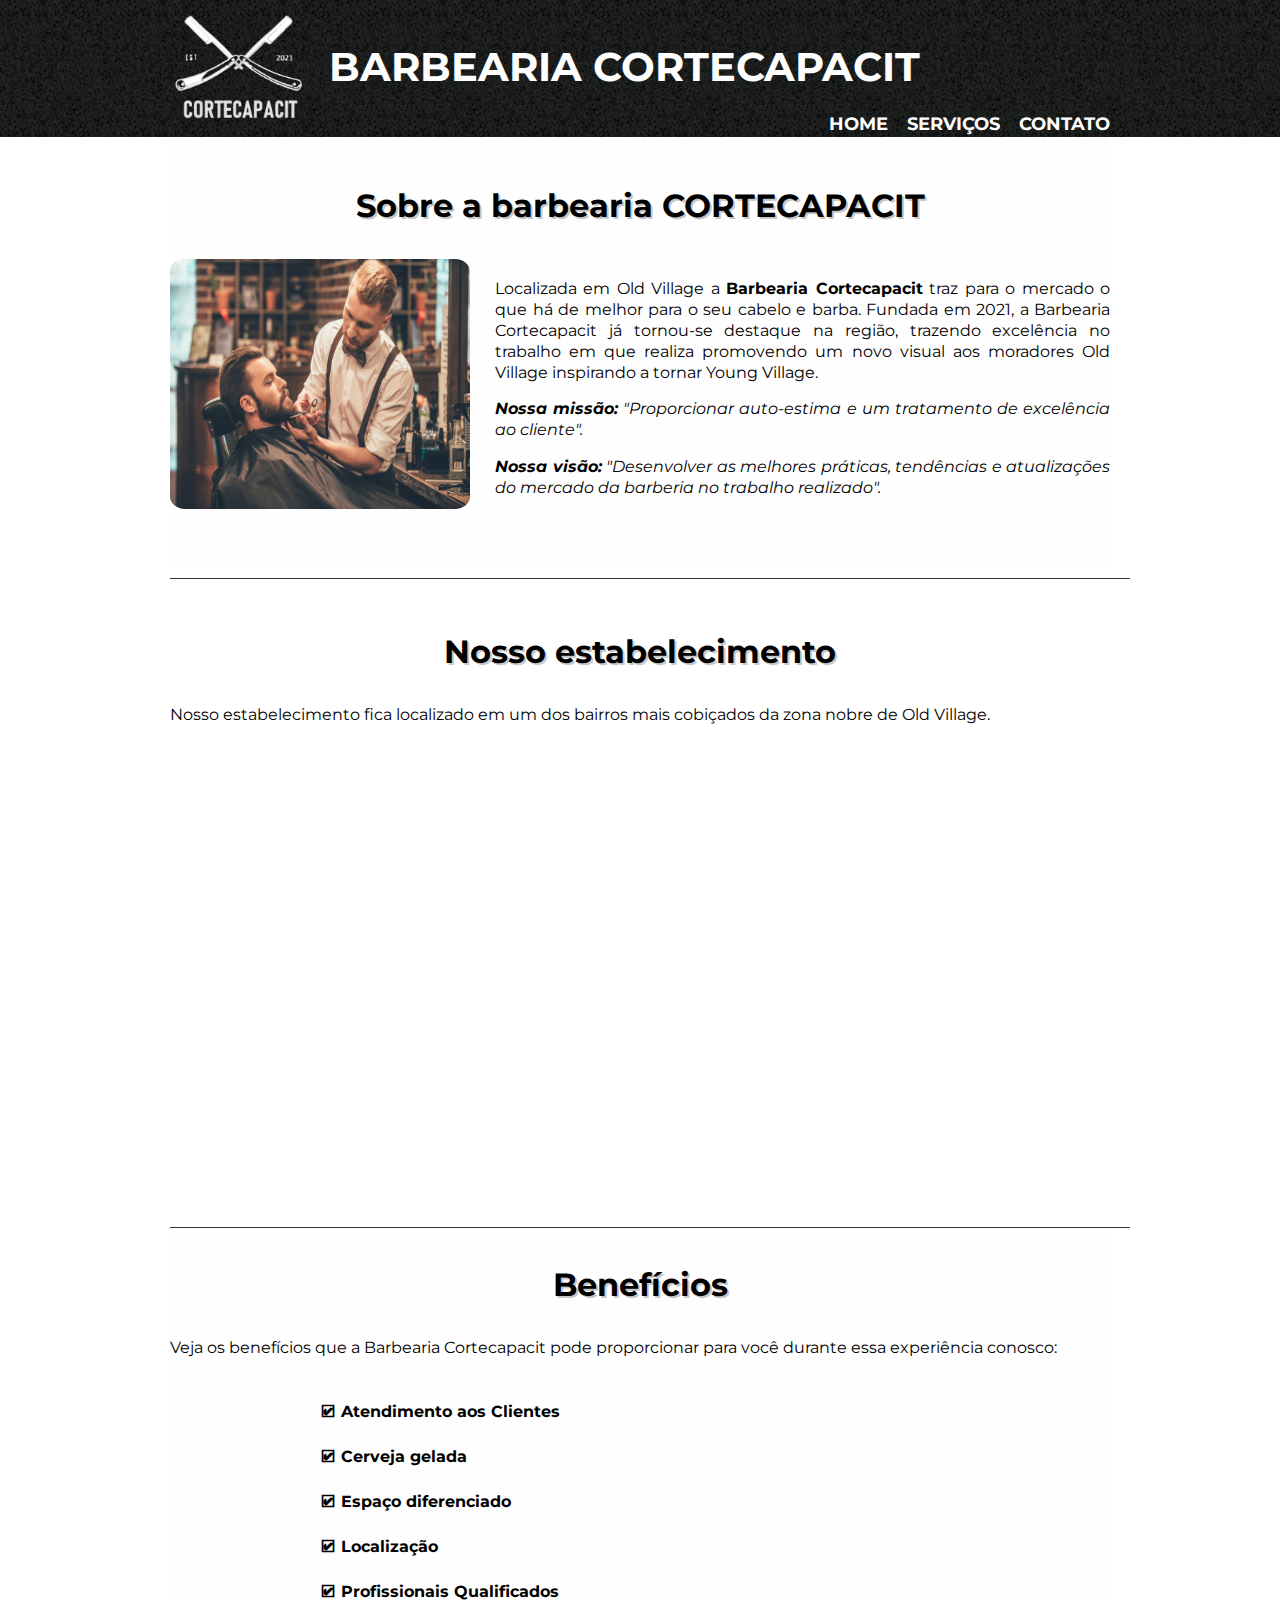
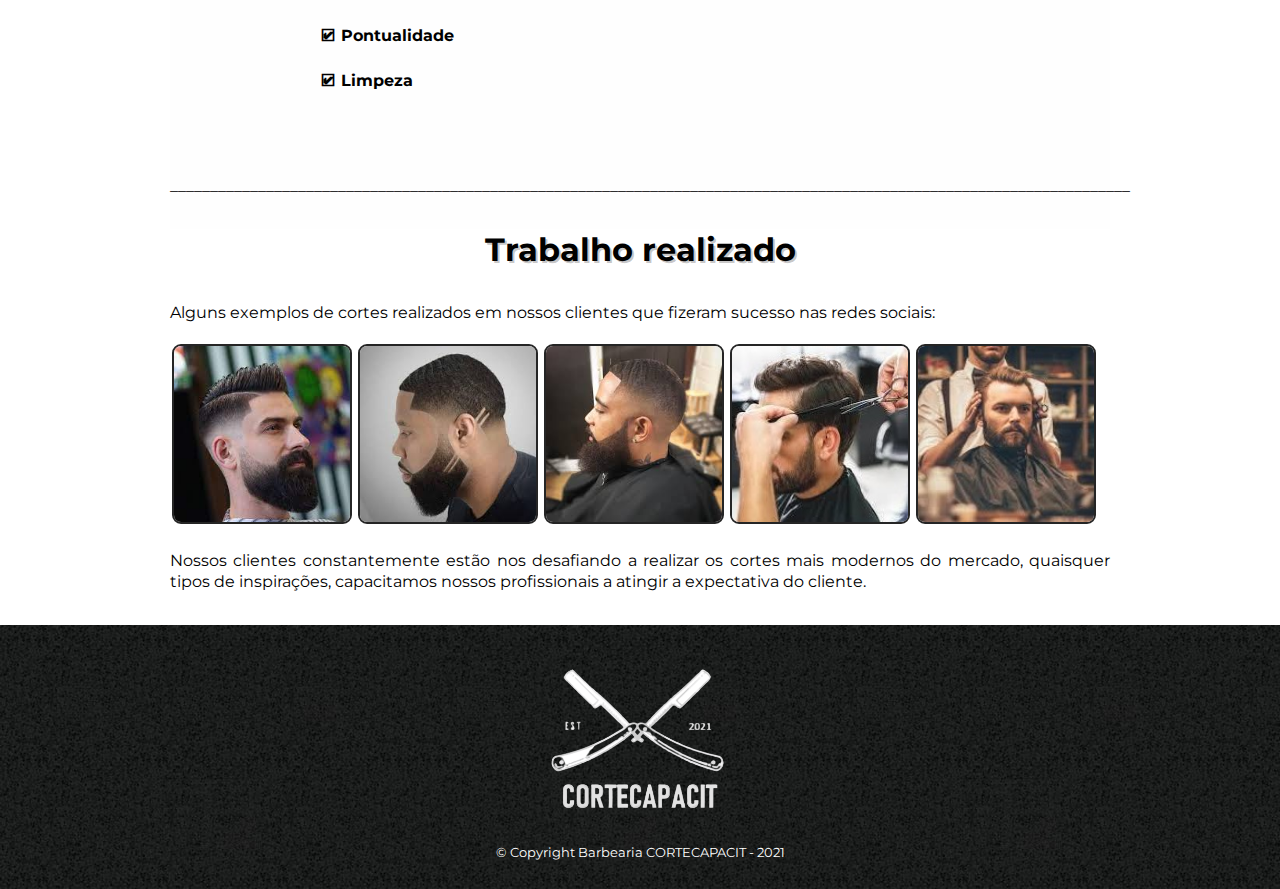
<file: Cortecapacit - Barbearia/index.html>
<!DOCTYPE html>
<html lang="pt-br">
	<head>
		<meta charset="UTF-8">
		<meta name="viewport" content="width=device-width">
		<title>Barbearia CORTECAPACIT</title>
		<link rel="stylesheet" href="reset.css">
		<link rel="stylesheet" href="style.css">
		<link href="https://fonts.googleapis.com/css?family=Montserrat&display=swap" rel="stylesheet">
	</head>

	<body>
		<header>
			<div class="caixa">
				<h1><img id="ajustar-logo" src="imagens/logos/logo-branc-atual.PNG" alt="Logo"></h1>

				<p>Barbearia Cortecapacit</p>

				<nav>
					<ul>
						<li><a href="index.html">Home</a></li>
						<li><a href="produtos.html">Serviços</a></li>
						<li><a href="contato.html">Contato</a></li>
					</ul>
				</nav>
			</div>
		</header>
		
		<main>
			<section class="principal">
				<h2 class="titulo-principal">Sobre a barbearia CORTECAPACIT</h2>

				<img class="utensilios" src="imagens/produtos/utensilios.jpg" alt="Utensilios de um Barbeiro">
		
			</br>

				<p>Localizada em Old Village a <strong>Barbearia Cortecapacit</strong> traz para o mercado o que há de melhor para o seu cabelo e barba. Fundada em 2021, a Barbearia Cortecapacit já tornou-se destaque na região, trazendo excelência no trabalho em que realiza promovendo um novo visual aos moradores Old Village inspirando a tornar Young Village.</p>

				<p id="missao"><em><strong> Nossa missão:</strong> "Proporcionar auto-estima e um tratamento de excelência ao cliente".</em></p>

				<p id="missao"><em><strong> Nossa visão:</strong> "Desenvolver as melhores práticas, tendências e atualizações do mercado da barberia no trabalho realizado".</em></p>

			</section>

			<p>________________________________________________________________________________________________________________________</p>

			<section class="mapa">
				<h3 class="titulo-principal">Nosso estabelecimento</h3>
				<p>Nosso estabelecimento fica localizado em um dos bairros mais cobiçados da zona nobre de Old Village.</p>
			
				<iframe src="https://www.google.com/maps/embed?pb=!1m18!1m12!1m3!1d3740.7678952762244!2d-40.321361085712184!3d-20.351205056798968!2m3!1f0!2f0!3f0!3m2!1i1024!2i768!4f13.1!3m3!1m2!1s0xb83de2fa60d6ad%3A0x9d32a24c5e39f034!2sAutoglass!5e0!3m2!1spt-BR!2sbr!4v1623932525756!5m2!1spt-BR!2sbr" width="100%" height="400" style="border:0;" allowfullscreen="" loading="lazy"></iframe>
			
			</section>

			<p>________________________________________________________________________________________________________________________</p>

			<section class="beneficios">
				<h3 class="titulo-principal">Benefícios</h3>
				<p>Veja os benefícios que a <strong>Barbearia Cortecapacit</strong> pode proporcionar para você durante essa experiência conosco:</p>

				</br></br>

				<div class="conteudo-beneficios">

					<ul class="lista-beneficios">
						<li class="itens">Atendimento aos Clientes</li>
					</br>
						<li class="itens">Cerveja gelada</li>
					</br>
						<li class="itens">Espaço diferenciado</li>
					</br>
						<li class="itens">Localização</li>
					</br>
						<li class="itens">Profissionais Qualificados</li>
					</br>
						<li class="itens">Pontualidade</li>
					</br>
						<li class="itens">Limpeza</li>
					</ul><div class="slide_beneficios"></div>

				</div>

				</br></br></br></br>

				<p>________________________________________________________________________________________________________________________</p>
				
			</section>

			<h3 class="titulo-principal">Trabalho realizado</h3>
				<p>Alguns exemplos de cortes realizados em nossos clientes que fizeram sucesso nas redes sociais:</p>

			</br>

			<div id="apresentacao">
				<img class="cortes" src="imagens/cortes/corte-01.jpg" />
				<img class="cortes" src="imagens/cortes/corte-02.jpg" />
				<img class="cortes" src="imagens/cortes/corte-03.jpg" />
				<img class="cortes" src="imagens/cortes/corte-04.jpg" />
				<img class="cortes" src="imagens/cortes/corte-05.jpg" />
			</div>

			</br>

			<p>Nossos clientes constantemente estão nos desafiando a realizar os cortes mais modernos do mercado, quaisquer tipos de inspirações, capacitamos nossos profissionais a atingir a expectativa do cliente.</p>

		</main>

		</br></br>

		<footer>
			<img  id="ajustar-logo" src="imagens/logos/logo-branc-atual.PNG" alt="Logo da Barbearia Alura">
			<p class="copyright">&copy; Copyright Barbearia CORTECAPACIT - 2021</p>
        </footer>
	</body>
</html>
</file>
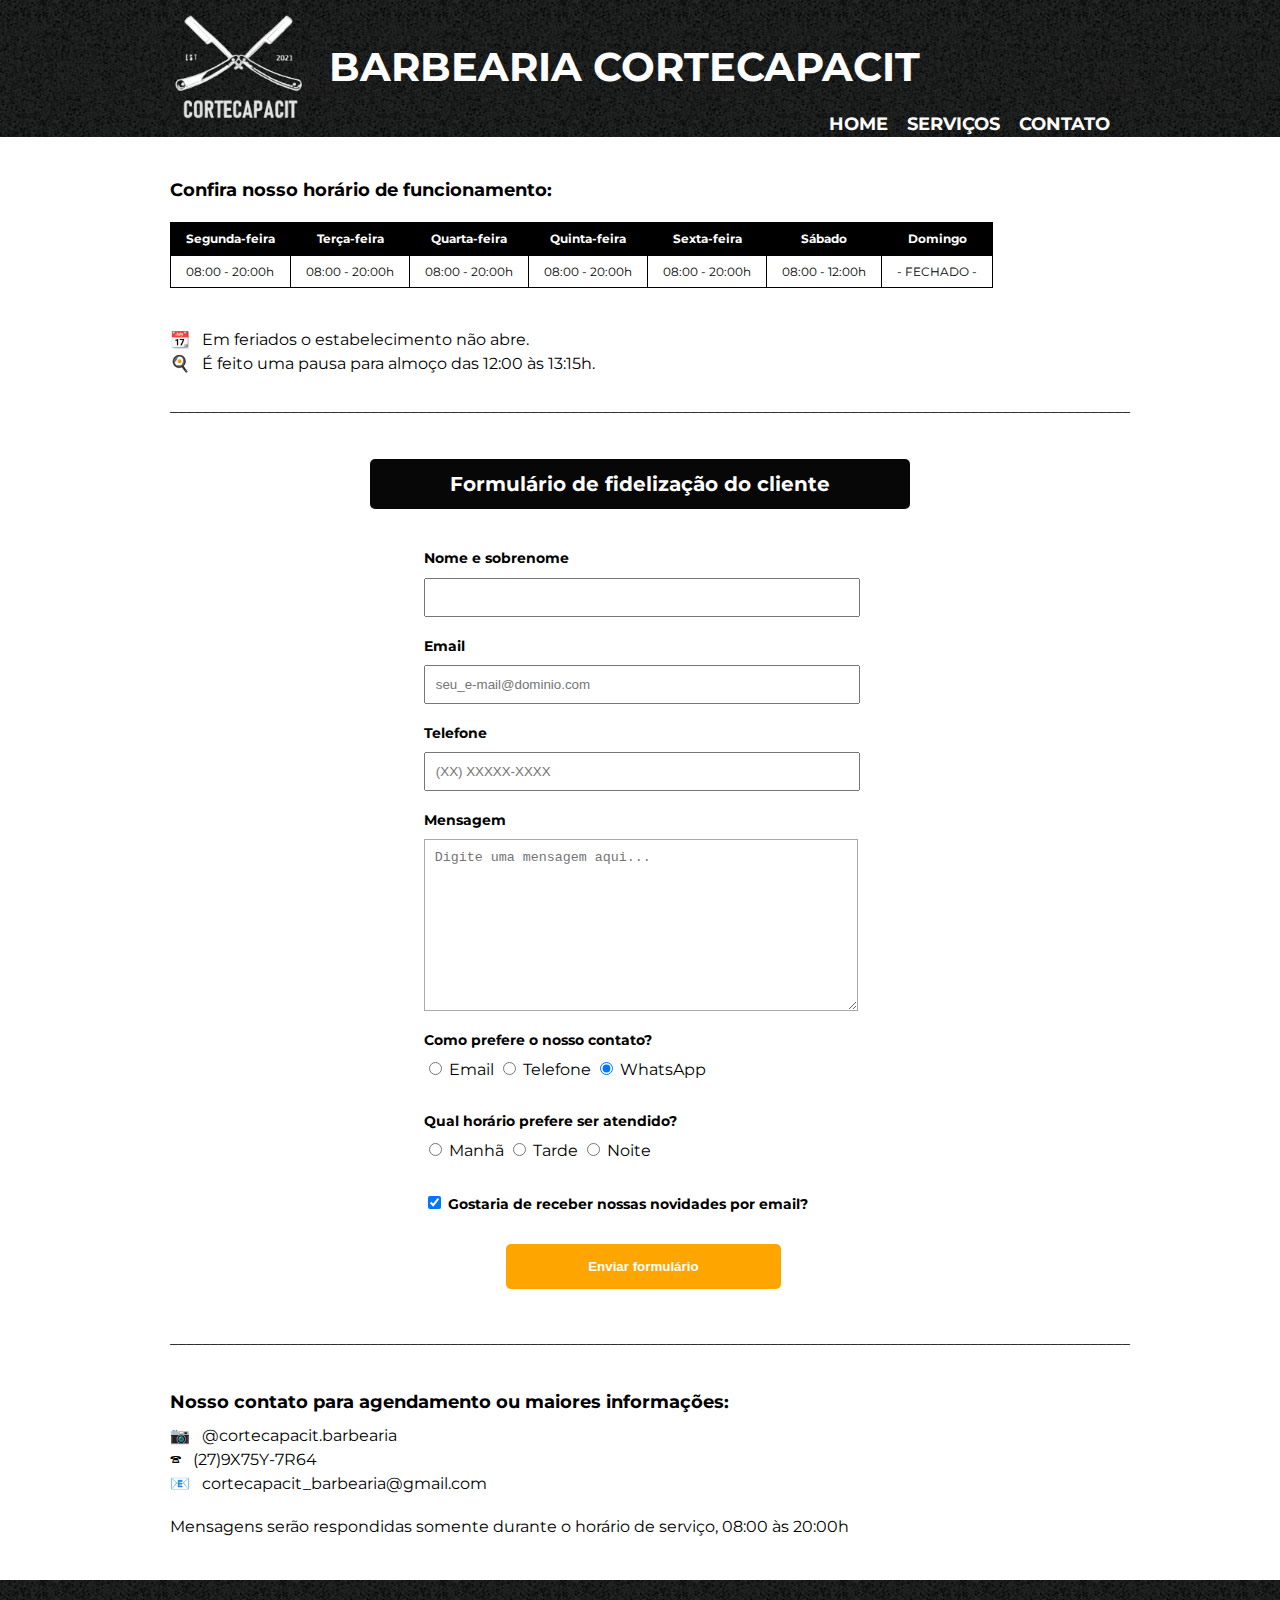
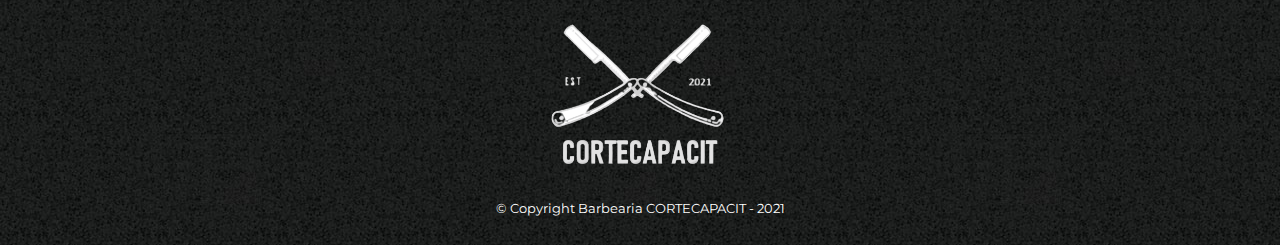
<file: Cortecapacit - Barbearia/contato.html>
<!DOCTYPE html>
<html lang="pt-br">
	<head>
		<meta charset="UTF-8">
		<meta name="viewport" content="width=device-width">
		<title>Barbearia CORTECAPACIT</title>
		<link rel="stylesheet" href="reset.css">
		<link rel="stylesheet" href="style.css">
		<link href="https://fonts.googleapis.com/css?family=Montserrat&display=swap" rel="stylesheet">
	</head>

	<body>
		<header>
			<div class="caixa">
				<h1><img id="ajustar-logo" src="imagens/logos/logo-branc-atual.PNG" alt="Logo"></h1>

				<p>Barbearia Cortecapacit</p>

				<nav>
					<ul>
						<li><a href="index.html">Home</a></li>
						<li><a href="produtos.html">Serviços</a></li>
						<li><a href="contato.html">Contato</a></li>
					</ul>
				</nav>
			</div>
        </header>
        
		<main>

			</br></br>

			<p id="titulo-form-2">Confira nosso horário de funcionamento:</p>

			<table>
				<tr>
					<td id="titulo-tabela">Segunda-feira</td>
					<td id="titulo-tabela">Terça-feira</td>
					<td id="titulo-tabela">Quarta-feira</td>
					<td id="titulo-tabela">Quinta-feira</td>
					<td id="titulo-tabela">Sexta-feira</td>
					<td id="titulo-tabela">Sábado</td>
					<td id="titulo-tabela">Domingo</td>
				</tr>
				<tr>
					<td id="dados-tabela">08:00 - 20:00h</td>
					<td id="dados-tabela">08:00 - 20:00h</td>
					<td id="dados-tabela">08:00 - 20:00h</td>
					<td id="dados-tabela">08:00 - 20:00h</td>
					<td id="dados-tabela">08:00 - 20:00h</td>
					<td id="dados-tabela">08:00 - 12:00h</td>
					<td id="dados-tabela">- FECHADO -</td>
				</tr>
			</table>

			<p class="folgas">&nbsp&nbspEm feriados o estabelecimento não abre.</p>
			<p class="horario-almoco">&nbsp&nbspÉ feito uma pausa para almoço das 12:00 às 13:15h.</p>
			
			</br>

			<p>________________________________________________________________________________________________________________________</p>

			</br></br>

			<p id="titulo-form-3">Formulário de fidelização do cliente</p>

			<form>

				<label id="titulo-form" for="nomesobrenome">Nome e sobrenome</label>
				<input type="text" id="nomesobrenome" class="input-padrao" required>

				<label id="titulo-form" for="email">Email</label>
				<input type="email" id="email" class="input-padrao" required placeholder="seu_e-mail@dominio.com">

				<label id="titulo-form" for="telefone">Telefone</label>
				<input type="tel" id="telefone" class="input-padrao" required placeholder="(XX) XXXXX-XXXX">

				<label id="titulo-form" for="mensagem">Mensagem</label>
				<textarea cols="70" rows="10" id="mensagem" class="input-padrao" required placeholder="Digite uma mensagem aqui..."></textarea>

				<fieldset>
					<legend id="titulo-form">Como prefere o nosso contato?</legend>
					<label for="radio-email"><input type="radio" name="contato" value="email" id="radio-email"> Email</label>
					
					<label for="radio-telefone"><input type="radio" name="contato" value="telefone" id="radio-telefone"> Telefone</label>
					
					<label for="radio-whatsapp"><input type="radio" name="contato" value="whatsapp" id="radio-whatsapp" checked> WhatsApp</label>
				</fieldset>

			</br>

				<fieldset>
					<legend id="titulo-form">Qual horário prefere ser atendido?</legend>
					<label for="radio-manha"><input type="radio" name="horario" value="manha" id="radio-manha"> Manhã</label>
					<label for="radio-tarde"><input type="radio" name="horario" value="tarde" id="radio-tarde"> Tarde</label>
					<label for="radio-noite"><input type="radio" name="horario" value="noite" id="radio-noite"> Noite</label>
                </fieldset>
                
            </br>

				<label id="titulo-form" class="checkbox"><input type="checkbox" checked> Gostaria de receber nossas novidades por email?</label>

			</br>

				<input type="submit" value="Enviar formulário" class="enviar">
			</form>

			<p>________________________________________________________________________________________________________________________</p>

			</br></br>

			<p id="titulo-form-2">Nosso contato para agendamento ou maiores informações:</p>

			<p class="instagram">&nbsp&nbsp@cortecapacit.barbearia</p>
			<p class="telefone">&nbsp&nbsp(27)9X75Y-7R64</p>
			<p class="e-mail">&nbsp&nbspcortecapacit_barbearia@gmail.com</p>
			</br>
			<p>Mensagens serão respondidas somente durante o horário de serviço, 08:00 às 20:00h</p>

			</br></br>

		</main>

		<footer>
			<img  id="ajustar-logo"  src="imagens/logos/logo-branc-atual.PNG">
			<p class="copyright">&copy; Copyright Barbearia CORTECAPACIT - 2021</p>
		</footer>
	</body>
</html>
</file>
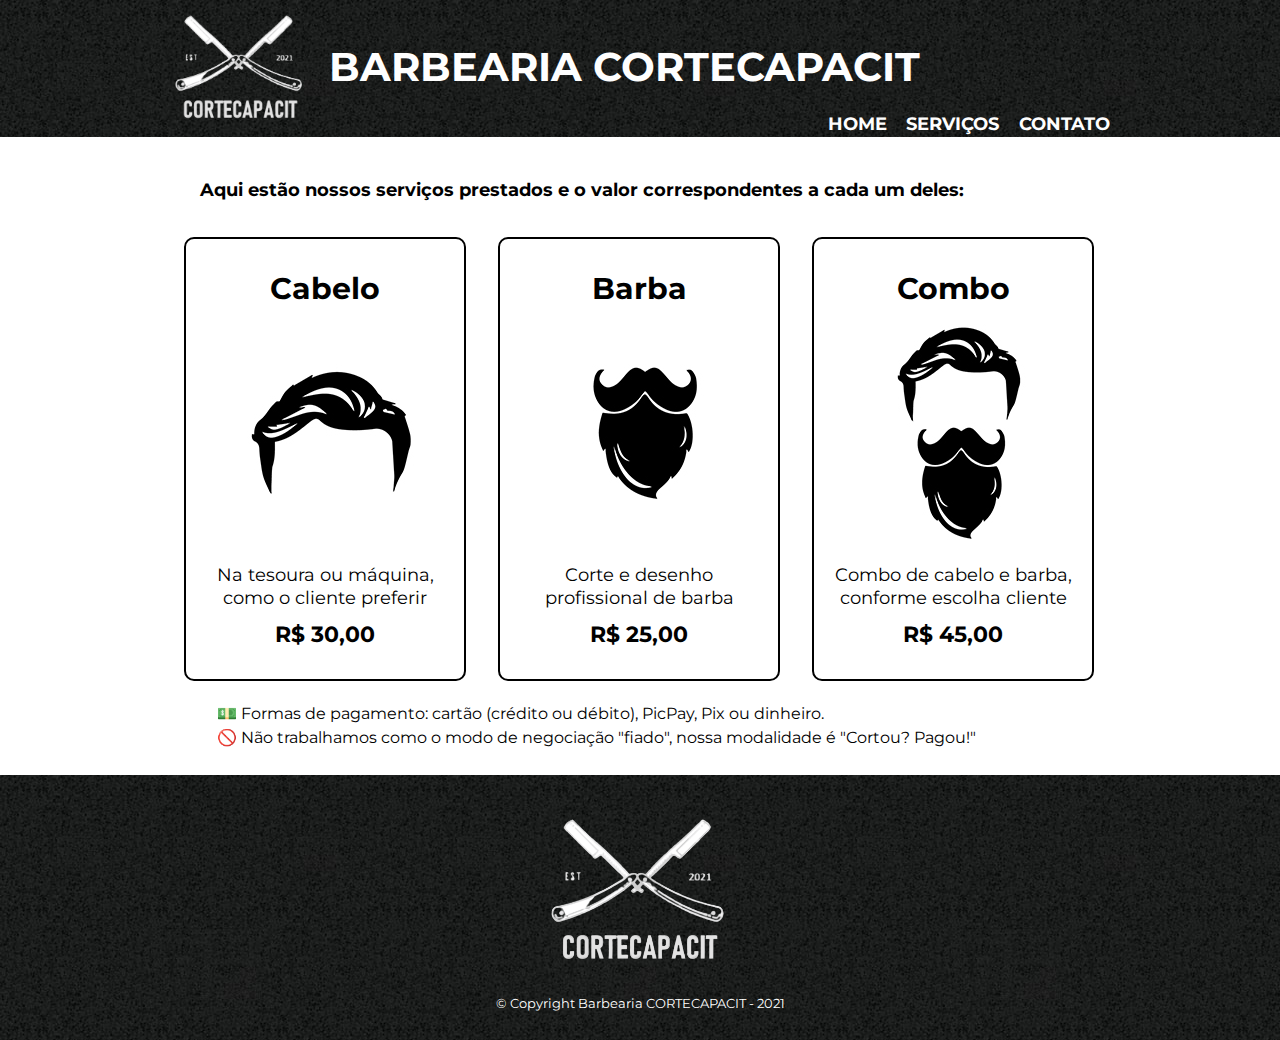
<file: Cortecapacit - Barbearia/produtos.html>
<!DOCTYPE html>
<html lang="pt-br">
	<head>
		<meta charset="UTF-8">
		<meta name="viewport" content="width=device-width">
		<title>Barbearia CORTECAPACIT</title>
		<link rel="stylesheet" href="reset.css">
		<link rel="stylesheet" href="style.css">
		<link href="https://fonts.googleapis.com/css?family=Montserrat&display=swap" rel="stylesheet">
        <link href="https://fonts.googleapis.com/icon?family=Material+Icons"rel="stylesheet">


	</head>

	<body>
		<header>
			<div class="caixa">
				<h1><img id="ajustar-logo" src="imagens/logos/logo-branc-atual.PNG" alt="Logo"></h1>

				<p>Barbearia Cortecapacit</p>

				<nav>
					<ul>
						<li><a href="index.html">Home</a></li>
						<li><a href="produtos.html">Serviços	</a></li>
						<li><a href="contato.html">Contato</a></li>
					</ul>
				</nav>
			</div>
		</header>

		<main>

			</br></br>	

			<p id="titulo-form-2">&nbsp&nbsp&nbsp&nbsp&nbsp&nbspAqui estão nossos serviços prestados e o valor correspondentes a cada um deles:</p>

			<ul class="produtos">
				<li>
					<h2>Cabelo</h2>
					<img src="imagens/produtos/cabelo.jpg">
					<p class="produto-descricao">Na tesoura ou máquina, como o cliente preferir</p>
					<p class="produto-preco">R$ 30,00</p>
				</li>
				<li>
					<h2>Barba</h2>
					<img src="imagens/produtos/barba.jpg">
					<p class="produto-descricao">Corte e desenho profissional de barba</p>
					<p class="produto-preco">R$ 25,00</p>
				</li>
				<li>
					<h2>Combo</h2>
					<img src="imagens/produtos/cabelo+barba.jpg">
					<p class="produto-descricao">Combo de cabelo e barba, conforme escolha cliente</p>
					<p class="produto-preco">R$ 45,00</p>
				</li>
				
			</br></br>

			<p class="pagamento-produto">Formas de pagamento: cartão (crédito ou débito), PicPay, Pix ou dinheiro.</p>
			<p class="pagamento-fiado">Não trabalhamos como o modo de negociação "fiado", nossa modalidade é "Cortou? Pagou!"</p>

			</ul>
		</main>

		<footer>
			<img class="forma-pagamento" id="ajustar-logo"  src="imagens/logos/logo-branc-atual.PNG">
			<p class="copyright">&copy; Copyright Barbearia CORTECAPACIT - 2021</p>
		</footer>
	</body>
</html>
</file>
<file: Cortecapacit - Barbearia/style.css>
body {
    font-family: 'Montserrat', sans-serif;
}

header {
	background: #080808;
	padding: 5px 0;
	background: url("imagens/logos/bg.jpg");
}

.caixa p{
	color: #FEFEFE;
	font-family: 'Montserrat', sans-serif;
	text-transform: uppercase;
	font-weight: bold;
	font-size: 40px;
	position: absolute;
    top: 42px;
    right: 190px;
}

.caixa {
	position: relative;
	width: 940px;
	margin: 0 auto;
}

nav {
	position: absolute;
	top: 110px;
	right: 0;
	font-style: Segoe UI;
}

nav li {
	display: inline;
	margin: 0 0 0 15px;
}

nav a {
	text-transform: uppercase;
	color: #FEFEFE;
	font-weight: bold;
	font-size: 18px;
	text-decoration: none;
}

nav a:hover {
	color: #C78C19;
	text-decoration: underline;
}

.produtos {
	width: 940px;
	margin: 0 auto;
	padding: 25px 0;
}

.produtos li {
	display: inline-block;
	text-align: center;
	width: 30%;
	vertical-align: top;
	margin: 0 1.5%;
	padding: 30px 20px;
	box-sizing: border-box;
	border: 2px solid #000000;
	border-radius: 10px;
}

.produtos li:hover {
	border-color: #C78C19;
}

.produtos li:active {
	border-color: #088C19;	
}

.produtos li:hover h2 {
	font-size: 34px;
}

.produtos h2 {
	font-size: 30px;
	font-weight: bold;
}

.produto-descricao {
	font-size: 18px;
}

.produto-preco {
	font-size: 22px;
	font-weight: bold;
	margin-top: 10px;
}

footer {
	text-align: center;
	background: url("imagens/logos/bg.jpg");
	padding: 30px 0;
}

.copyright {
	color: #FFFFFF;
	font-size: 13px;
	margin: 20px 0 0;
}

/* Página de contato */
.contato {
	width: 940px;
	margin: 0 auto;
	padding: 50px 0;
}

.contato label, .input-group legend {
	display: block;
	margin: 0 0 5px;
	font-size: 20px;
}

.campo-padrao, textarea {
	display: block;
	margin: 0 0 30px;
	padding: 10px 20px;
	width: 50%;
	border: 1px solid #aaa;
}

.input-group {
	margin: 0 0 20px;
}

.newsletter {
	margin: 0 0 20px;
}

.botao {
	margin: 20px 0 0;
	width: 30%;
	padding: 10px 20px;
	font-size: 24px;
	display: inline-block;
	background: orange;
	color: white;
	border: none;
	border-radius: 5px;
	transition: 1s;
}

.botao:hover {
	cursor: pointer;
	transform: scale(1.2);	
}

.funcionamento {
	width: 940px;
	margin: 0 auto 40px;
}

table {
	margin: 0 0 0;
}

th  {
	background: #777777;
	color: #FFFFFF;
}


td, th {
	border: 1px solid #000000;
	padding: 5px 20px;
}

main{
	width: 940px;
	margin: 0 auto;
	text-align: justify;
	line-height: 1.3;
}

form{
	margin: 40px 0;
	margin-left: 27%;
}

#titulo-form{
	display: block;
	font-size: 14px;
	margin: 0 0 10px;
	font-weight: bold;
}

#titulo-form-2{
	display: block;
	font-size: 18px;
	margin: 0 0 10px;
	font-weight: bold;
}

#titulo-form-3{
	font-size: 20px;
	text-align: center;
	font-weight: bold;
	margin-left: 200px;
	margin-right: 200px;
	padding: 12px 0;
	background: rgb(7, 7, 7);
	color: white;
	border: none;
	border-radius: 5px;
}


#opcao-horario{
	font-size: 16px;	
}

form label, form legend{
	display: inline-block;
	font-size: 16px;
	margin: 0 0 10px;
}

.input-padrao{
	display: block;
	margin: 0 0 20px;
	padding: 10px 10px;
	width: 60%;
}

.checkbox{
	margin: 20px;
}

.enviar{
	margin-left: 12%;
	width: 40%;
	padding: 15px 0;
	background: orange;
	color: white;
	font-weight: bold;
	font-size: 22 px;
	border: none;
	border-radius: 5px;
	transition: 3s all;
	cursor: pointer;
}

.enviar:hover{
	background: darkorange;
	transform: scale(1.0);
}

table {
	margin: 20px 0 40px;
}

thead {
    background: #555555;
    color: white;
    font-weight: bold;
}

td, th {
    border: 1px solid #000000;
    padding: 8px 15px;
}


.titulo-principal{
	text-align: center;
	font-size: 2em;
	margin: 0 0 1em;
	font-style: Segoe UI;
	font-weight: bold;
	text-shadow: 2px 2px #27242446;
	
}

.principal{
	padding: 3em 0;
	background: #FEFEFE;
}

.principal p{
	margin: 0 0 1em;
}

.principal strong{
	font-weight: bold;
}

.principal em{
	font-style: italic;
}

.utensilios{
	width: 300px;
	height: 250px;
	float: left;
	border-radius: 5%;
	margin: 0 25px 25px 0;
}

.mapa{
	padding: 3em 0;
}

.mapa p{
	margin: 0 0 2em;
}

.beneficios{
	padding: 2em 0 2em 0;
	background: #fefefed2;
	box-shadow: inset;
}

.conteudo-beneficios{
	width: 640px;
	margin: 0 auto;
}

.lista-beneficios{
	width: 40%;
	display: inline-block;
	vertical-align: top;
}

.itens{
	line-height: 1.5;
	font-weight: bold;
}

.itens:before{
	content: "🗹 ";
}

.slide_beneficios {
    
    width: 380px;
    height: 280px;
    animation: slide_beneficios 10s infinite;
    animation-direction: alternate;
    box-sizing: border-box;
	display: inline-block;
	border-inline-color: #000000;
	border-radius: 3%;
}

@keyframes slide_beneficios {
    0%, 10% {
        background-image: url(imagens/beneficios/atendimento-cliente.jpg) ;
    }
    11%, 21% {
        background-image: url(imagens/beneficios/cerveja-gelada.jpg) ;
    }
    22%, 32% {
        background-image: url(imagens/beneficios/sinuca.jpg) ;
    }
    33%, 44%{
        background-image: url(imagens/beneficios/localizacao.jpg) ;
	}
	45%, 66%{
        background-image: url(imagens/beneficios/barbeiro.jpg) ;
	}
	67%, 78%{
        background-image: url(imagens/beneficios/pontualidade.jpg) ;
	}
	79%, 100%{
        background-image: url(imagens/beneficios/limpeza.jpg) ;
    }
}

.video{
	width: 560px;
	margin: 2em auto;
}

@media screen and (max-width: 480px){
	.caixa, .principal, .conteudo-beneficios, .mapa-conteudo, .video{
		width: auto;
	}

	h1{
		text-align: center;
	}

	nav{
		position: static;
	}

	.lista-beneficios, .imagem-beneficios{
		width: 100%;
	}

	header{
		padding: 20px 0;
	}
}

#ajustar-logo{
	width: 15%;
	margin-left: 0%;
}

#titulo-tabela{
	font-size: 12px;
	font-weight: bold;
	color: #FEFEFE;
	text-align: center;
	background-color: black;
}

#dados-tabela{
	font-size: 12px;
}

#pagamento{
	margin-left: 30px;
	font-weight: bold;
}

#material-icons{
	line-height: 1.5;
	font-weight: bold;
}

.pagamento-produto, .pagamento-fiado{
	line-height: 1.5;
	margin-left: 5%;
}

.folgas, .horario-almoco, .instagram, .telefone, .e-mail{
	line-height: 1.5;
	margin-left: 0%;
}

#contatos-finais{
	display: inline-block;

}

.pagamento-produto:before{
	content: "💵  ";
}

.pagamento-fiado:before{
	content: "🚫  ";
}

.horario-almoco:before{
	content: "🍳  ";
}

.folgas:before{
	content: "📆  ";
}

.instagram:before{
	content: "📷  ";
}

.telefone:before{
	content: "🕿  ";
}

.e-mail:before{
	content: "📧  ";
}

.cortes{
	border-radius: 5%;
	margin-left: 2px;
	display: inline-block;
	text-align: center;
	width: 180px;
	height: 180px;
	box-sizing: border-box;
	border: 2px solid #000000da;
}
</file>
